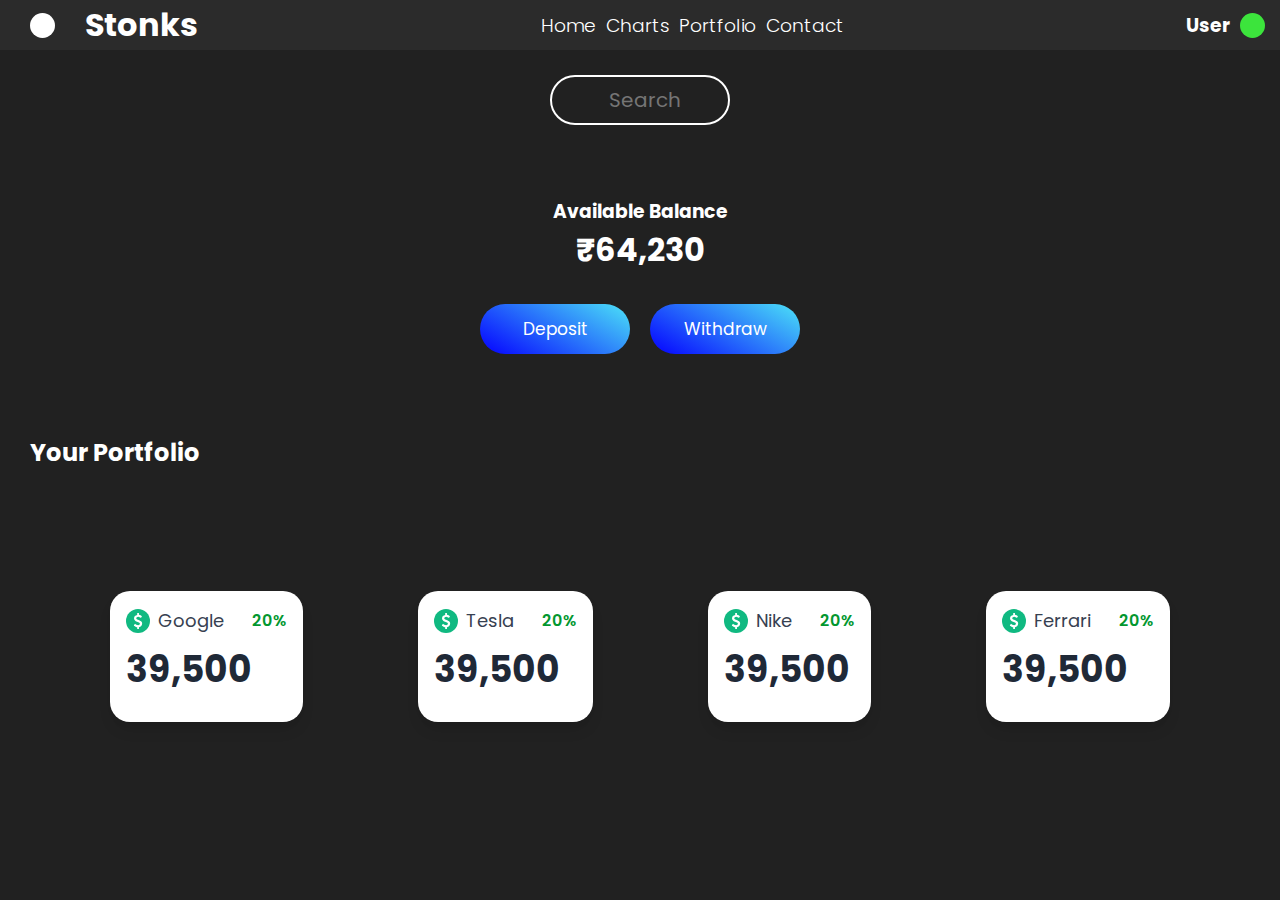
<file: index.html>
<!DOCTYPE html>
<html lang="en">
<head>
    <meta charset="UTF-8">
    <meta name="viewport" content="width=device-width, initial-scale=1.0">
    <title>Stonks</title>
    <link rel="preconnect" href="https://fonts.googleapis.com">
    <link rel="preconnect" href="https://fonts.gstatic.com" crossorigin>
    <link href="https://fonts.googleapis.com/css2?family=Montserrat:wght@300;400;500;700&family=Outfit&family=Poppins:wght@300;500;700&display=swap" rel="stylesheet">
    <link rel="stylesheet" href="style.css">
</head>
<body>
    
    <div class="nav">
        <div class="nav-left">
            <div class="circle"></div>
            <h1>Stonks</h1>
        </div>

        <div class="nav-mid">
            <h3>Home</h3>
            <h3>Charts</h3>
            <h3>Portfolio</h3>
            <h3>Contact</h3>
        </div>

        <div class="nav-right">
            <h3>User</h3>
            <div class="user-circle"></div>
        </div>
    </div>

    <div class="page">
        
        <div class="box">
            <form name="search">
                <input type="text" placeholder="Search" class="input" name="txt" onmouseout="this.value = ''; this.blur();">
            </form>
        </div>

        <div class="balance">
            <h3>Available Balance</h3>
            <h1>₹64,230</h1>
            <div class="funds">
                <button id="funds-buttons">Deposit</button>
                <button id="funds-buttons">Withdraw</button>
            </div>
        </div>

        <div class="portfolio">
            <div class="header">
                <h2>Your Portfolio</h2>
            </div>

            <div class="card-box">
                <div class="card">
                    <div class="title">
                        <span>
                            <svg width="20" fill="currentColor" height="20" viewBox="0 0 1792 1792" xmlns="http://www.w3.org/2000/svg">
                                <path d="M1362 1185q0 153-99.5 263.5t-258.5 136.5v175q0 14-9 23t-23 9h-135q-13 0-22.5-9.5t-9.5-22.5v-175q-66-9-127.5-31t-101.5-44.5-74-48-46.5-37.5-17.5-18q-17-21-2-41l103-135q7-10 23-12 15-2 24 9l2 2q113 99 243 125 37 8 74 8 81 0 142.5-43t61.5-122q0-28-15-53t-33.5-42-58.5-37.5-66-32-80-32.5q-39-16-61.5-25t-61.5-26.5-62.5-31-56.5-35.5-53.5-42.5-43.5-49-35.5-58-21-66.5-8.5-78q0-138 98-242t255-134v-180q0-13 9.5-22.5t22.5-9.5h135q14 0 23 9t9 23v176q57 6 110.5 23t87 33.5 63.5 37.5 39 29 15 14q17 18 5 38l-81 146q-8 15-23 16-14 3-27-7-3-3-14.5-12t-39-26.5-58.5-32-74.5-26-85.5-11.5q-95 0-155 43t-60 111q0 26 8.5 48t29.5 41.5 39.5 33 56 31 60.5 27 70 27.5q53 20 81 31.5t76 35 75.5 42.5 62 50 53 63.5 31.5 76.5 13 94z">
                                </path>
                            </svg>
                        </span>
                        <p class="title-text">
                            Google
                        </p>
                        <p class="percent">
                        <svg xmlns="http://www.w3.org/2000/svg" viewBox="0 0 1792 1792" fill="currentColor" height="20" width="20">
                                <path d="M1408 1216q0 26-19 45t-45 19h-896q-26 0-45-19t-19-45 19-45l448-448q19-19 45-19t45 19l448 448q19 19 19 45z">
                                </path>
                            </svg> 20%
                        </p>
                    </div>
                    <div class="data">
                        <p>
                            39,500 
                        </p>
                        
                        <div class="range">
                            <div class="fill">
                            </div>
                        </div>
                    </div>
                </div>
                <div class="card">
                    <div class="title">
                        <span>
                            <svg width="20" fill="currentColor" height="20" viewBox="0 0 1792 1792" xmlns="http://www.w3.org/2000/svg">
                                <path d="M1362 1185q0 153-99.5 263.5t-258.5 136.5v175q0 14-9 23t-23 9h-135q-13 0-22.5-9.5t-9.5-22.5v-175q-66-9-127.5-31t-101.5-44.5-74-48-46.5-37.5-17.5-18q-17-21-2-41l103-135q7-10 23-12 15-2 24 9l2 2q113 99 243 125 37 8 74 8 81 0 142.5-43t61.5-122q0-28-15-53t-33.5-42-58.5-37.5-66-32-80-32.5q-39-16-61.5-25t-61.5-26.5-62.5-31-56.5-35.5-53.5-42.5-43.5-49-35.5-58-21-66.5-8.5-78q0-138 98-242t255-134v-180q0-13 9.5-22.5t22.5-9.5h135q14 0 23 9t9 23v176q57 6 110.5 23t87 33.5 63.5 37.5 39 29 15 14q17 18 5 38l-81 146q-8 15-23 16-14 3-27-7-3-3-14.5-12t-39-26.5-58.5-32-74.5-26-85.5-11.5q-95 0-155 43t-60 111q0 26 8.5 48t29.5 41.5 39.5 33 56 31 60.5 27 70 27.5q53 20 81 31.5t76 35 75.5 42.5 62 50 53 63.5 31.5 76.5 13 94z">
                                </path>
                            </svg>
                        </span>
                        <p class="title-text">
                            Tesla
                        </p>
                        <p class="percent">
                        <svg xmlns="http://www.w3.org/2000/svg" viewBox="0 0 1792 1792" fill="currentColor" height="20" width="20">
                                <path d="M1408 1216q0 26-19 45t-45 19h-896q-26 0-45-19t-19-45 19-45l448-448q19-19 45-19t45 19l448 448q19 19 19 45z">
                                </path>
                            </svg> 20%
                        </p>
                    </div>
                    <div class="data">
                        <p>
                            39,500 
                        </p>
                        
                        <div class="range">
                            <div class="fill">
                            </div>
                        </div>
                    </div>
                </div>
                <div class="card">
                    <div class="title">
                        <span>
                            <svg width="20" fill="currentColor" height="20" viewBox="0 0 1792 1792" xmlns="http://www.w3.org/2000/svg">
                                <path d="M1362 1185q0 153-99.5 263.5t-258.5 136.5v175q0 14-9 23t-23 9h-135q-13 0-22.5-9.5t-9.5-22.5v-175q-66-9-127.5-31t-101.5-44.5-74-48-46.5-37.5-17.5-18q-17-21-2-41l103-135q7-10 23-12 15-2 24 9l2 2q113 99 243 125 37 8 74 8 81 0 142.5-43t61.5-122q0-28-15-53t-33.5-42-58.5-37.5-66-32-80-32.5q-39-16-61.5-25t-61.5-26.5-62.5-31-56.5-35.5-53.5-42.5-43.5-49-35.5-58-21-66.5-8.5-78q0-138 98-242t255-134v-180q0-13 9.5-22.5t22.5-9.5h135q14 0 23 9t9 23v176q57 6 110.5 23t87 33.5 63.5 37.5 39 29 15 14q17 18 5 38l-81 146q-8 15-23 16-14 3-27-7-3-3-14.5-12t-39-26.5-58.5-32-74.5-26-85.5-11.5q-95 0-155 43t-60 111q0 26 8.5 48t29.5 41.5 39.5 33 56 31 60.5 27 70 27.5q53 20 81 31.5t76 35 75.5 42.5 62 50 53 63.5 31.5 76.5 13 94z">
                                </path>
                            </svg>
                        </span>
                        <p class="title-text">
                            Nike
                        </p>
                        <p class="percent">
                        <svg xmlns="http://www.w3.org/2000/svg" viewBox="0 0 1792 1792" fill="currentColor" height="20" width="20">
                                <path d="M1408 1216q0 26-19 45t-45 19h-896q-26 0-45-19t-19-45 19-45l448-448q19-19 45-19t45 19l448 448q19 19 19 45z">
                                </path>
                            </svg> 20%
                        </p>
                    </div>
                    <div class="data">
                        <p>
                            39,500 
                        </p>
                        
                        <div class="range">
                            <div class="fill">
                            </div>
                        </div>
                    </div>
                </div>
                <div class="card">
                    <div class="title">
                        <span>
                            <svg width="20" fill="currentColor" height="20" viewBox="0 0 1792 1792" xmlns="http://www.w3.org/2000/svg">
                                <path d="M1362 1185q0 153-99.5 263.5t-258.5 136.5v175q0 14-9 23t-23 9h-135q-13 0-22.5-9.5t-9.5-22.5v-175q-66-9-127.5-31t-101.5-44.5-74-48-46.5-37.5-17.5-18q-17-21-2-41l103-135q7-10 23-12 15-2 24 9l2 2q113 99 243 125 37 8 74 8 81 0 142.5-43t61.5-122q0-28-15-53t-33.5-42-58.5-37.5-66-32-80-32.5q-39-16-61.5-25t-61.5-26.5-62.5-31-56.5-35.5-53.5-42.5-43.5-49-35.5-58-21-66.5-8.5-78q0-138 98-242t255-134v-180q0-13 9.5-22.5t22.5-9.5h135q14 0 23 9t9 23v176q57 6 110.5 23t87 33.5 63.5 37.5 39 29 15 14q17 18 5 38l-81 146q-8 15-23 16-14 3-27-7-3-3-14.5-12t-39-26.5-58.5-32-74.5-26-85.5-11.5q-95 0-155 43t-60 111q0 26 8.5 48t29.5 41.5 39.5 33 56 31 60.5 27 70 27.5q53 20 81 31.5t76 35 75.5 42.5 62 50 53 63.5 31.5 76.5 13 94z">
                                </path>
                            </svg>
                        </span>
                        <p class="title-text">
                            Ferrari
                        </p>
                        <p class="percent">
                        <svg xmlns="http://www.w3.org/2000/svg" viewBox="0 0 1792 1792" fill="currentColor" height="20" width="20">
                                <path d="M1408 1216q0 26-19 45t-45 19h-896q-26 0-45-19t-19-45 19-45l448-448q19-19 45-19t45 19l448 448q19 19 19 45z">
                                </path>
                            </svg> 20%
                        </p>
                    </div>
                    <div class="data">
                        <p>
                            39,500 
                        </p>
                        
                        <div class="range">
                            <div class="fill">
                            </div>
                        </div>
                    </div>
                </div>
            </div>

            
        </div>

    </div>

</body>
</html>
</file>
<file: style.css>
* {
    margin: 0;
    padding: 0;
    box-sizing: border-box;
    font-family: 'Poppins', sans-serif;
    color: #fff;
}

html, body {
    height: 100%;
    width: 100%;
    background-color: #212121;
}

.nav{
    background-color: #2b2b2b;
    display: flex;
    position: absolute;
    padding-top: 10px;
    padding-bottom: 10px;
    /* background-color: cyan; */
    /* border: 1px solid red; */
    width: 100%;
    height: 50px;
    align-items: center;
    justify-content: space-between;
}

.nav-left{
    /* border: 1px solid cyan; */
    display: flex;
    align-items: center;
}

.nav-mid{
    display: flex;
    gap: 10px;
}

.circle{
    width: 25px; height: 25px;
    background-color: white;
    border-radius: 50%;
    margin: 30px;
}

.nav-right{
    /* border: 1px solid cyan; */
    display: flex;
    justify-content: space-between;
    align-items: center;
    gap: 10px;
    margin-right: 15px;
    
}

.nav-mid h3{
    font-weight: 300;
}

.user-circle {
    width: 25px; height: 25px;
    border-radius: 50%;
    background-color: rgb(60, 228, 60);
}

.page{
    padding-top: 75px;
    height: 100vh;
    width: 100%;
}

.box{
    /* border: 1px solid red; */
    position: relative;
    text-align: center;
}

.input {
    padding: 20px;
    padding-left: 30px;
    width: 180px;
    height: 50px;
    background: none;
    border: 2px solid #ffffff;
    border-radius: 60px;
    box-sizing: border-box;
    font-family: 'Poppins', sans-serif;
    font-size: 20px;
    color: #ffffff;
    outline: none;
    transition: .5s;
}

.input::placeholder{
    text-align: center;
}
.box:hover input{
    width: 450px;
    /* background: #27242a; */
    border-radius: 10px;

}
.box i{
    position: absolute;
    top: 50%;
    right: 15px;
    transform: translate(-50%,-50%);
    font-size: 20px;
    color: #ffd52d;
    transition: .2s;
}
.box:hover i{
    opacity: 0;
    z-index: -1;
}

.balance{
    display: flex;
    flex-direction: column;
    margin-top: 30px;
    height: 30vh;
    width: 100%;
    /* border: 1px solid red; */
    align-items: center;
    justify-content: center;
}

.funds{
    margin-top: 30px;
    display: flex;
    /* border: 1px solid red; */
    gap: 20px;
    margin-bottom: 30px;
}


#funds-buttons {
    border: none;
    color: #fff;
    background-image: linear-gradient(30deg, #0400ff, #4ce3f7);
    border-radius: 30px;
    /* background-size: 100% auto; */
    font-family: inherit;
    font-size: 17px;
    /* padding: 0.6em 1.5em; */
    width: 150px;
    height: 50px;

}

#funds-buttons:hover {
    background-position: right center;
    background-size: 200% auto;
    -webkit-animation: pulse 2s infinite;
    animation: pulse512 1.5s infinite;
    cursor: pointer;
}

@keyframes pulse512 {
    0% {
        box-shadow: 0 0 0 0 #05bada66;
    }

    70% {
        box-shadow: 0 0 0 10px rgb(218 103 68 / 0%);
    }

    100% {
        box-shadow: 0 0 0 0 rgb(218 103 68 / 0%);
    }
}

.portfolio{
    height: 47vh;
    width: 100%;
    /* border: 1px solid red; */
}

.header{
    /* border: 1px solid cyan; */
    margin-top: 10px;
}
.header h2{
    padding-left: 30px;
    /* font-weight: 300; */
}

.card-box{
    width: 100%;
    height: 37vh;
    /* border: 1px solid white; */
    margin-top: 20px;
    display: flex;
    align-items: center;
    justify-content: space-evenly;
    gap: 5px;
}

.card {
    padding: 1rem;
    background-color: #fff;
    box-shadow: 0 10px 15px -3px rgba(0, 0, 0, 0.1), 0 4px 6px -2px rgba(0, 0, 0, 0.05);
    max-width: 320px;
    border-radius: 20px;
}
  
.title {
    display: flex;
    align-items: center;
}

.title span {
    position: relative;
    padding: 0.5rem;
    background-color: #10B981;
    width: 1.5rem;
    height: 1.5rem;
    border-radius: 9999px;
}

.title span svg {
    position: absolute;
    top: 50%;
    left: 50%;
    transform: translate(-50%, -50%);
    color: #ffffff;
    height: 1rem;
}

.title-text {
    margin-left: 0.5rem;
    color: #374151;
    font-size: 18px;
}

.percent {
    margin-left: 0.5rem;
    color: #02972f;
    font-weight: 600;
    display: flex;
}

.data {
    display: flex;
    flex-direction: column;
    justify-content: flex-start;
}

.data p {
    margin-top: 1rem;
    margin-bottom: 1rem;
    color: #1F2937;
    font-size: 2.25rem;
    line-height: 2.5rem;
    font-weight: 700;
    text-align: left;
}

/* .data .range {
    position: relative;
    background-color: #E5E7EB;
    width: 100%;
    height: 0.5rem;
    border-radius: 0.25rem;
} */

/* .data .range .fill {
    position: absolute;
    top: 0;
    left: 0;
    background-color: #10B981;
    width: 76%;
    height: 100%;
    border-radius: 0.25rem;
} */
</file>
